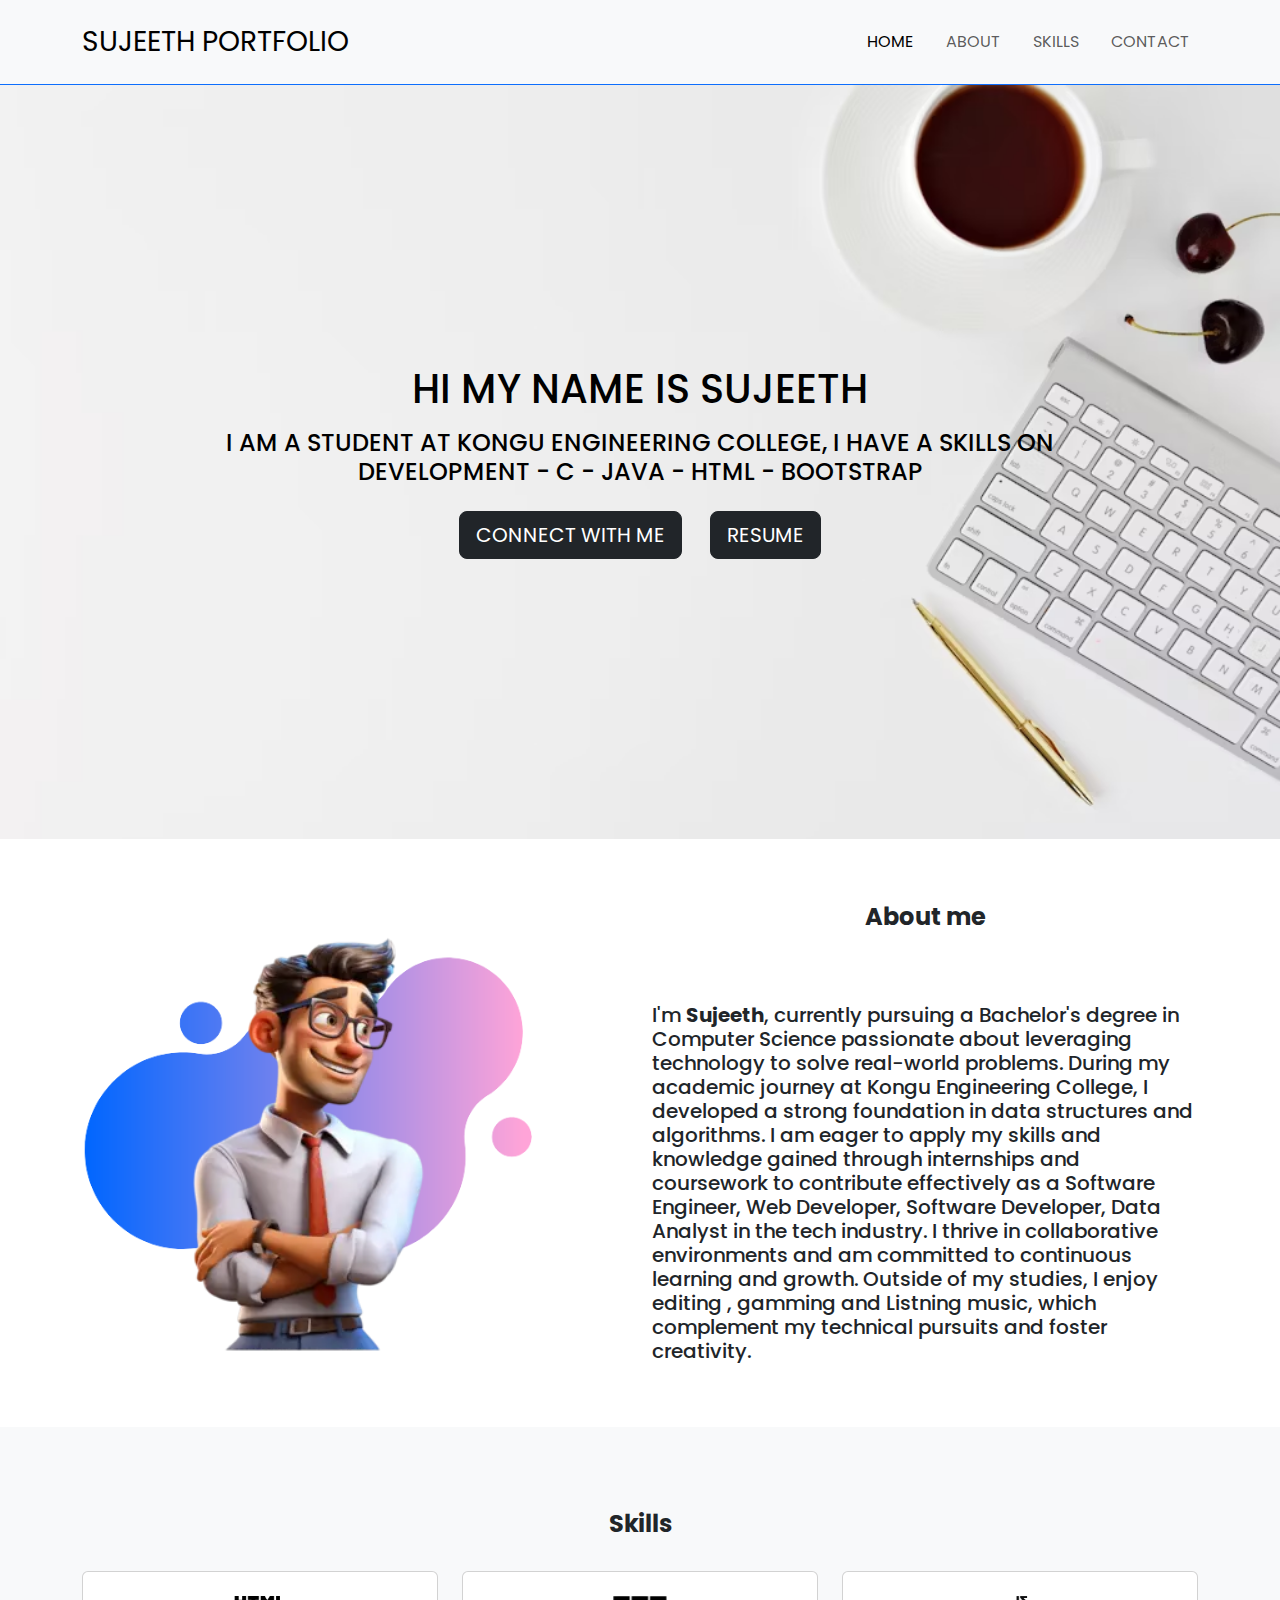
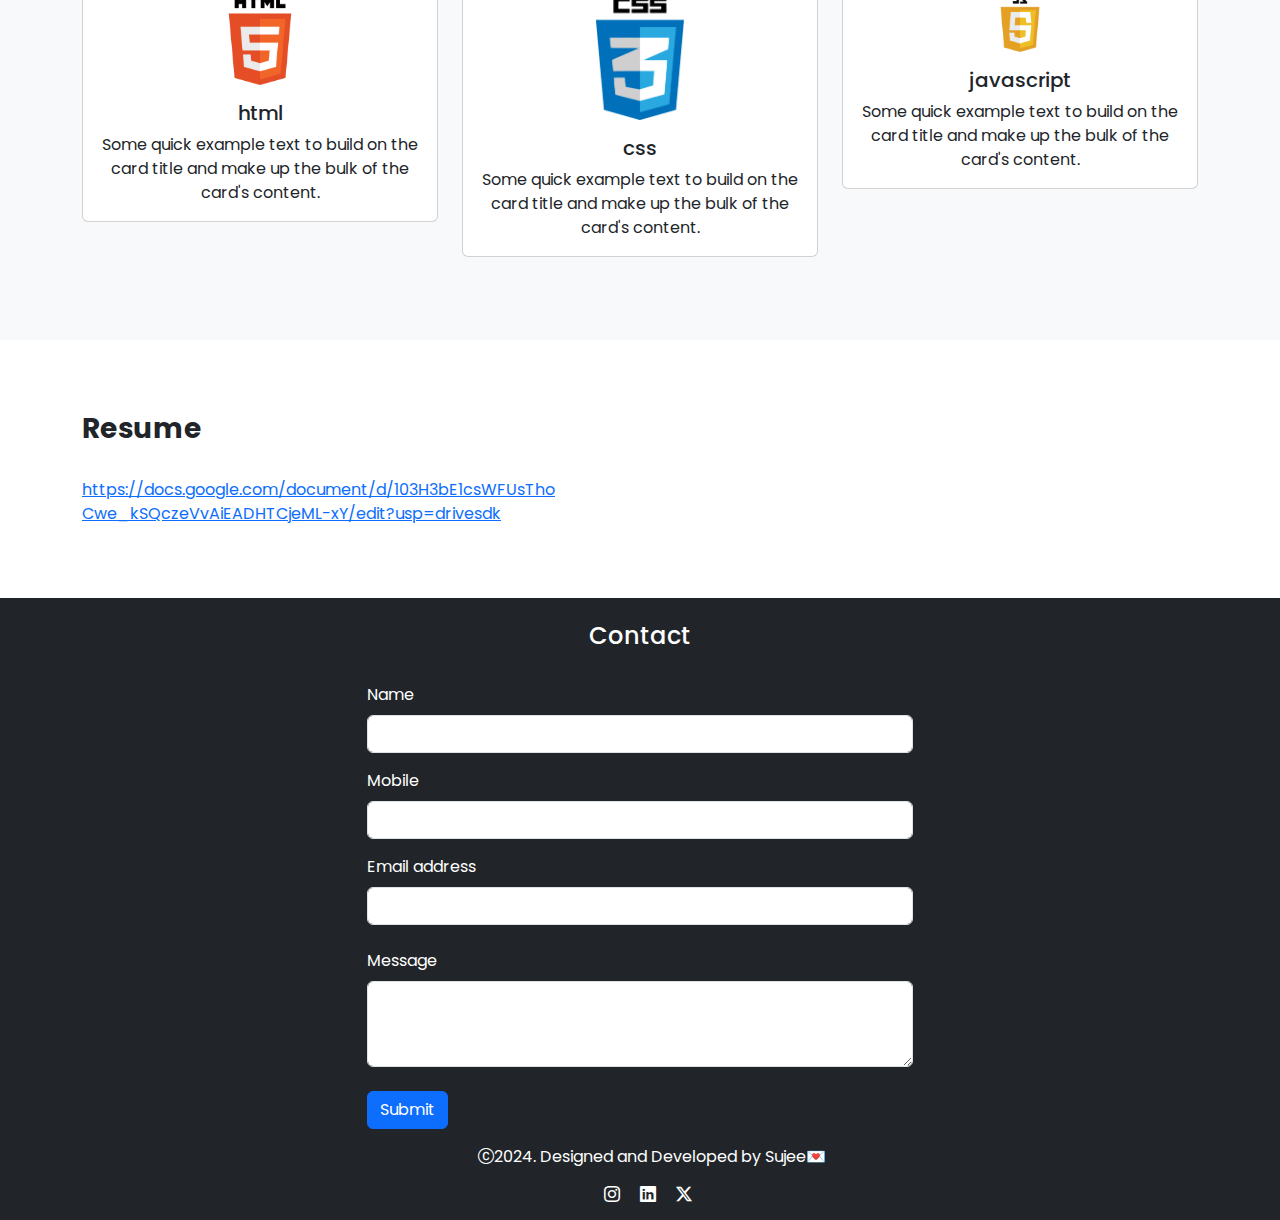
<file: index.html>
<!DOCTYPE html>
<html lang="en">
<head>
    <meta charset="UTF-8">
    <meta name="viewport" content="width=device-width, initial-scale=1.0">
    <title>Document</title>
    <link rel="stylesheet" href="https://cdn.jsdelivr.net/npm/bootstrap-icons@1.11.3/font/bootstrap-icons.min.css">
    <link href="https://cdn.jsdelivr.net/npm/bootstrap@5.3.3/dist/css/bootstrap.min.css" rel="stylesheet" integrity="sha384-QWTKZyjpPEjISv5WaRU9OFeRpok6YctnYmDr5pNlyT2bRjXh0JMhjY6hW+ALEwIH" crossorigin="anonymous">
    <link rel="stylesheet" href="style.css">
    <link rel="preconnect" href="https://fonts.googleapis.com">
<link rel="preconnect" href="https://fonts.gstatic.com" crossorigin>
<link href="https://fonts.googleapis.com/css2?family=Poppins&display=swap" rel="stylesheet">
</head>
<body>
    <nav class="navbar navbar-expand-lg bg-body-tertiary py-3 text-uppercase border-bottom border-primary sticky-top">
        <div class="container">
          <a class="navbar-brand fs-3" href="#">Sujeeth Portfolio</a>
          <button class="navbar-toggler" type="button" data-bs-toggle="collapse" data-bs-target="#navbarSupportedContent" aria-controls="navbarSupportedContent" aria-expanded="false" aria-label="Toggle navigation">
            <span class="navbar-toggler-icon"></span>
          </button>
          <div class="collapse navbar-collapse" id="navbarSupportedContent">
            <ul class="navbar-nav ms-auto mb-2 mb-lg-0 gap-3">
              <li class="nav-item">
                <a class="nav-link active" aria-current="page" href="#">Home</a>
              </li>
              <li class="nav-item">
                <a class="nav-link" href="#about">About</a>
              </li>
              <li class="nav-item">
                <a class="nav-link" href="#skills">Skills</a>
              </li>
              <li class="nav-item">
                <a class="nav-link" href="#contact">Contact</a>
              </li>
              
            </ul>
          </div>
        </div>
      </nav>
      <section class="banner text-center text-uppercase">
        <div class="container">
            <div class="row">
                <div class="col-md-12">
                    <div class="w-75 m-auto">
                        <h1 class="pb-2 text-black">Hi My name is Sujeeth</h1>
                        <h4 class="pb-3 text-black">I am a student at kongu Engineering College, I have a skills on Development - c - java - Html - bootstrap</h4>
                        <a href="https://wa.me/+919487348790?text=Hi Sujeeth!!!" class="btn btn-dark btn-lg text-uppercase" target="_blank" >Connect with me</a>
                        <a href="https://docs.google.com/document/d/103H3bE1csWFUsThoCwe_kSQczeVvAiEADHTCjeML-xY/edit?usp=drivesdk" class="btn btn-dark btn-lg text-uppercase ms-4">Resume</a>
                    </div>
                   
                </div>
            </div>
        </div>
      </section>
      <section id="about"class="py-5">
        <div class="container">
          <div class="row align-items-center">
            <div class="col-md-6 align-items-left">
              <img src="3dabout.png" class="img-about" alt="">
          </div>
          <div class="col-md-6">
              <h4 class="py-3 text-center"><b>About me</b></h3>
              <p class="py-3 justify-content-center"><h5>I'm <b>Sujeeth</b>, currently pursuing a Bachelor's degree in Computer Science passionate about leveraging technology to solve real-world problems. During my academic journey at Kongu Engineering College, I developed a strong foundation in data structures and algorithms. I am eager to apply my skills and knowledge gained through internships and coursework to contribute effectively as a Software Engineer, Web Developer, Software Developer, Data Analyst in the tech industry. I thrive in collaborative environments and am committed to continuous learning and growth. Outside of my studies, I enjoy editing , gamming and Listning music, which complement my technical pursuits and foster creativity.</h5></p>
          </div>
         
          </div>
        </div>
      </section>
      <section id="skills" class="bg-light skill-padding">
        <div class="container">
          <div class="row">
            <div class="col-md-12">
              <h4 class="text-center pb-4"><b>Skills</b></h4>
            </div>
          </div>
          <div class="row">
            <div class="col-md-4">
              <div class="card text-center">
                <img src="htmll.png" class="card-img-top w-25 m-auto pt-4" alt="">
                <div class="card-body">
                  <h5 class="card-title">html</h5>
                  <p class="card-text">Some quick example text to build on the card title and make up the bulk of the card's content.</p>
                </div>
              </div>
            </div>

            <div class="col-md-4">
              <div class="card text-center">
                <img src="css.png" class="card-img-top w-25 m-auto pt-4" alt="">
                <div class="card-body">
                  <h5 class="card-title">css</h5>
                  <p class="card-text">Some quick example text to build on the card title and make up the bulk of the card's content.</p>
                </div>
              </div>
            </div>

            <div class="col-md-4">
              <div class="card text-center">
                <img src="javaa.png" class="card-img-top w-25 m-auto pt-4" alt="">
                <div class="card-body">
                  <h5 class="card-title">javascript</h5>
                  <p class="card-text">Some quick example text to build on the card title and make up the bulk of the card's content.</p>
                </div>
              </div>
            </div>
          </div>
        </div>
      </section>
    </section>
    <section id="Resume" class="py-5">
      <div class="container">
        <div class="row">
          <div class="col-md-12 pb-4">
            <h3 class="py-4"><b>Resume</b></h3>
            <a href="https://docs.google.com/document/d/103H3bE1csWFUsThoCwe_kSQczeVvAiEADHTCjeML-xY/edit?usp=drivesdk">https://docs.google.com/document/d/103H3bE1csWFUsTho<br>Cwe_kSQczeVvAiEADHTCjeML-xY/edit?usp=drivesdk</a>
          </div>
        </div>
      </div>
    </section>
      <section id="contact" class="bg-dark text-white">
        <div class="container">
          <div class="row">
            <div class="col-md-12">
              <h4 class="text-center py-4">Contact</h4>
            </div>
          </div>
          <div class="row justify-content-center">
            <div class="col-md-6">
              <form name="contact" method="post" data-netlify="true">
                <div class="mb-3">
                  <label for="exampleInpuail1" class="form-label">Name</label>
                  <input type="name" name="name" class="form-control" id="exampleInputEmail1" aria-describedby="emailHelp">  
                </div>
                <div class="mb-3">
                  <label for="exampleInputEmail1" class="form-label">Mobile</label>
                  <input type="number" name="Mobile" class="form-control" id="exampleInputEmail1" aria-describedby="emailHelp">  
                </div>
                <div class="mb-3">
                  <label for="exampleInputEmail1" class="form-label">Email address</label>
                  <input type="email" name="email" class="form-control" id="exampleInputEmail1" aria-describedby="emailHelp">
                </div>
                <div class="mb-3 py-2">
                  <label for="exampleFormControlTextarea1" class="form-label">Message</label>
                  <textarea class="form-control" name="Message" id="exampleFormControlTextarea1" rows="3"></textarea>
                </div>
                <button type="submit"class="btn btn-primary">Submit</button>
              </form>
            </div>
          </div>
        </div>
      <footer>
        <div class="container">
          <div class="row justify-content-center">
            <div class="col-md-12">
              <p class="m-0 text-center py-3"><i class="bi bi-c-circle ms-4"></i>2024. Designed and Developed by Sujee💌</p>
            </div>
          </div>
        </div>
        <div class="container">
          <div class="row">
            <div class="col-md-12">
              <h6 class="text-center pb-2"><a href="https://www.instagram.com/sujee_offx?igsh=cHQyMGtiamE4YTVq" title="Instagram" class="text-white ms-3" target="_blank"><i class="bi bi-instagram"></i></a>
                <a href="https://www.linkedin.com/in/sujeeth-sujee-59490b312?utm_source=share&utm_campaign=share_via&utm_content=profile&utm_medium=android_app" title="Linkedin" class="text-white ms-3" target="_blank"><i class="bi bi-linkedin"></i></a>
                <a href="https://x.com/Sujeeth0101?t=FUVwKTCkuVC9q7J-bjzXTw&s=09" title="Twitter" class="text-white ms-3" target="_blank"><i class="bi bi-twitter-x"></i></a></h6>
            </div>
          </div>
      </footer>
</body>
<script src="https://cdn.jsdelivr.net/npm/bootstrap@5.3.3/dist/js/bootstrap.bundle.min.js" integrity="sha384-YvpcrYf0tY3lHB60NNkmXc5s9fDVZLESaAA55NDzOxhy9GkcIdslK1eN7N6jIeHz" crossorigin="anonymous"></script>
</html>
</file>
<file: style.css>
.img-about{
    height: 450px;
    width: 450px;
    background-image:url("b (2).png");
    background-size: 100%;
    background-repeat: no-repeat;
}
.img-about:hover{
    transition:.5s ease;
 transform: translate(-10px,-50px);
}
body{
        font-family: "Poppins",sans-serif;
} 
.banner{
    background-image: url(11ban.avif);
    background-repeat: no-repeat;
    background-size: cover;
    padding: 280px 0;
}
.skill-padding{
    padding: 83px 0;
}
</file>
